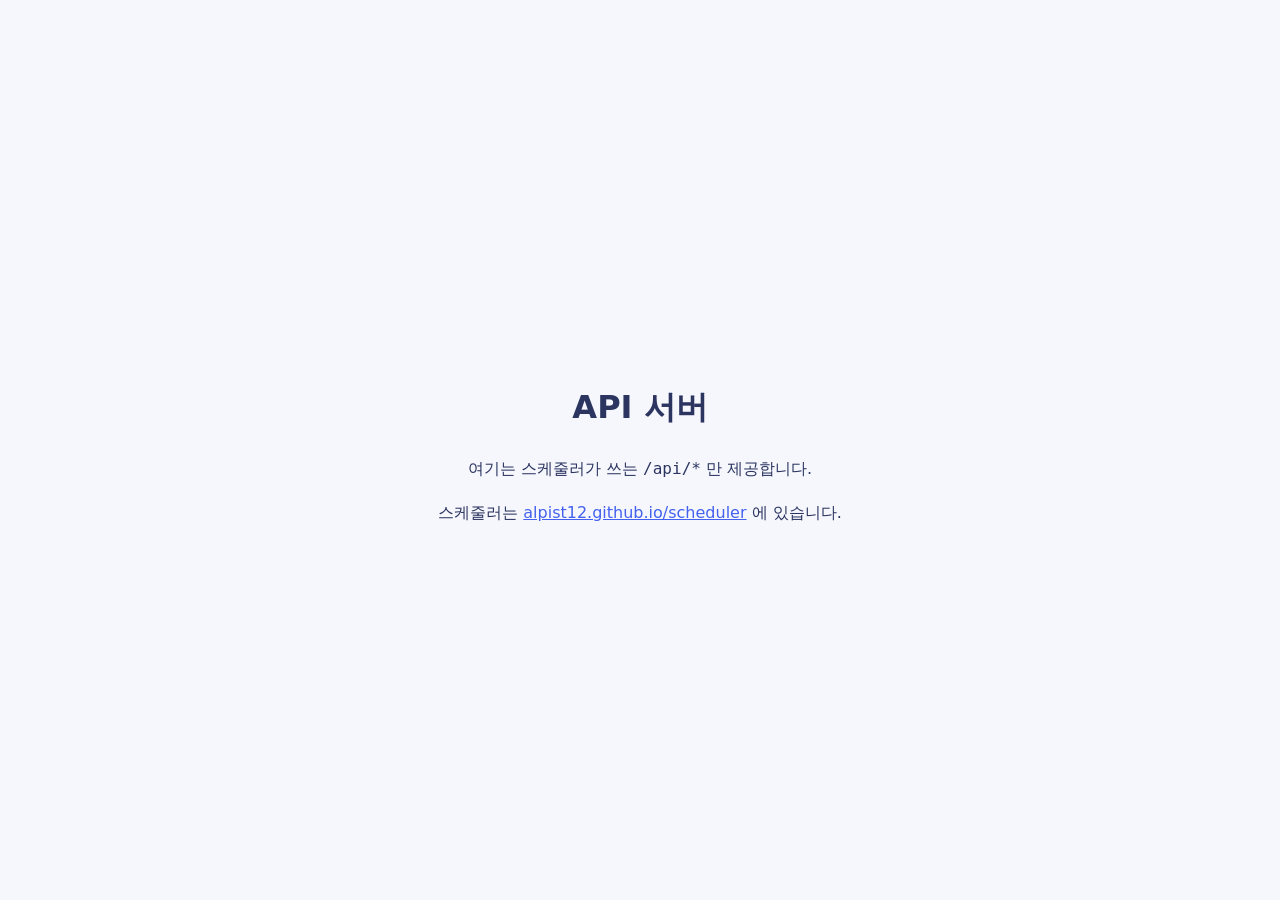
<file: netlify-public/index.html>
<!doctype html>
<meta charset="utf-8">
<title>HNUBS 스케줄러 API</title>
<meta name="robots" content="noindex, nofollow">
<style>body{font:16px/1.7 system-ui,"Malgun Gothic",sans-serif;margin:0;display:grid;place-items:center;min-height:100vh;background:#f6f7fd;color:#2b3560}div{max-width:30rem;padding:0 1.5rem;text-align:center}a{color:#4361ee}</style>
<div>
  <h1>API 서버</h1>
  <p>여기는 스케줄러가 쓰는 <code>/api/*</code> 만 제공합니다.</p>
  <p>스케줄러는 <a href="https://alpist12.github.io/scheduler/">alpist12.github.io/scheduler</a> 에 있습니다.</p>
</div>
</file>
